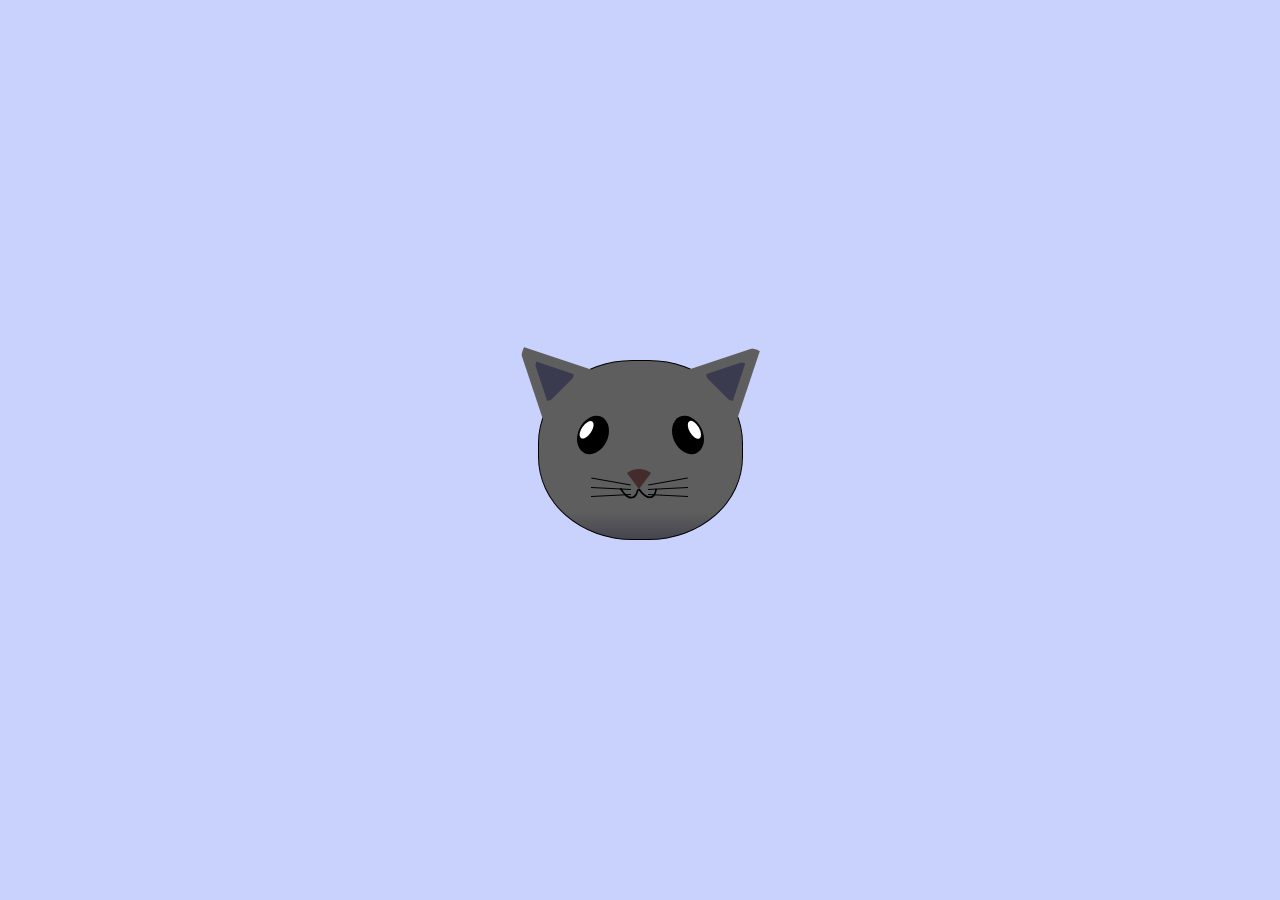
<file: Cat-painting/Index.html>
<!DOCTYPE html>
<html lang="en">
<head>
  <meta charset="UTF-8">
  <title>fCC Cat Painting</title>
  <link rel="stylesheet" href="./styles.css">
</head>
<body>
  <main>
    <div class="cat-head">
      <div class="cat-ears">
        <div class="cat-left-ear">
          <div class="cat-left-inner-ear"></div>
        </div>
        <div class="cat-right-ear">
          <div class="cat-right-inner-ear"></div>
        </div>
      </div>

      <div class="cat-eyes">
        <div class="cat-left-eye">
          <div class="cat-left-inner-eye"></div>
        </div>
        <div class="cat-right-eye">
          <div class="cat-right-inner-eye"></div>
        </div>
      </div>
      
      <div class="cat-nose"></div>

      <div class="cat-mouth">
        <div class="cat-mouth-line-left"></div>
        <div class="cat-mouth-line-right"></div>
      </div>

      <div class="cat-whiskers">
        <div class="cat-whiskers-left">
          <div class="cat-whisker-left-top"></div>
          <div class="cat-whisker-left-middle"></div>
          <div class="cat-whisker-left-bottom"></div>
        </div>
        <div class="cat-whiskers-right">
          <div class="cat-whisker-right-top"></div>
          <div class="cat-whisker-right-middle"></div>
          <div class="cat-whisker-right-bottom"></div>
        </div>
      </div>
    </div>
  </main>
</body>
</html>
</file>
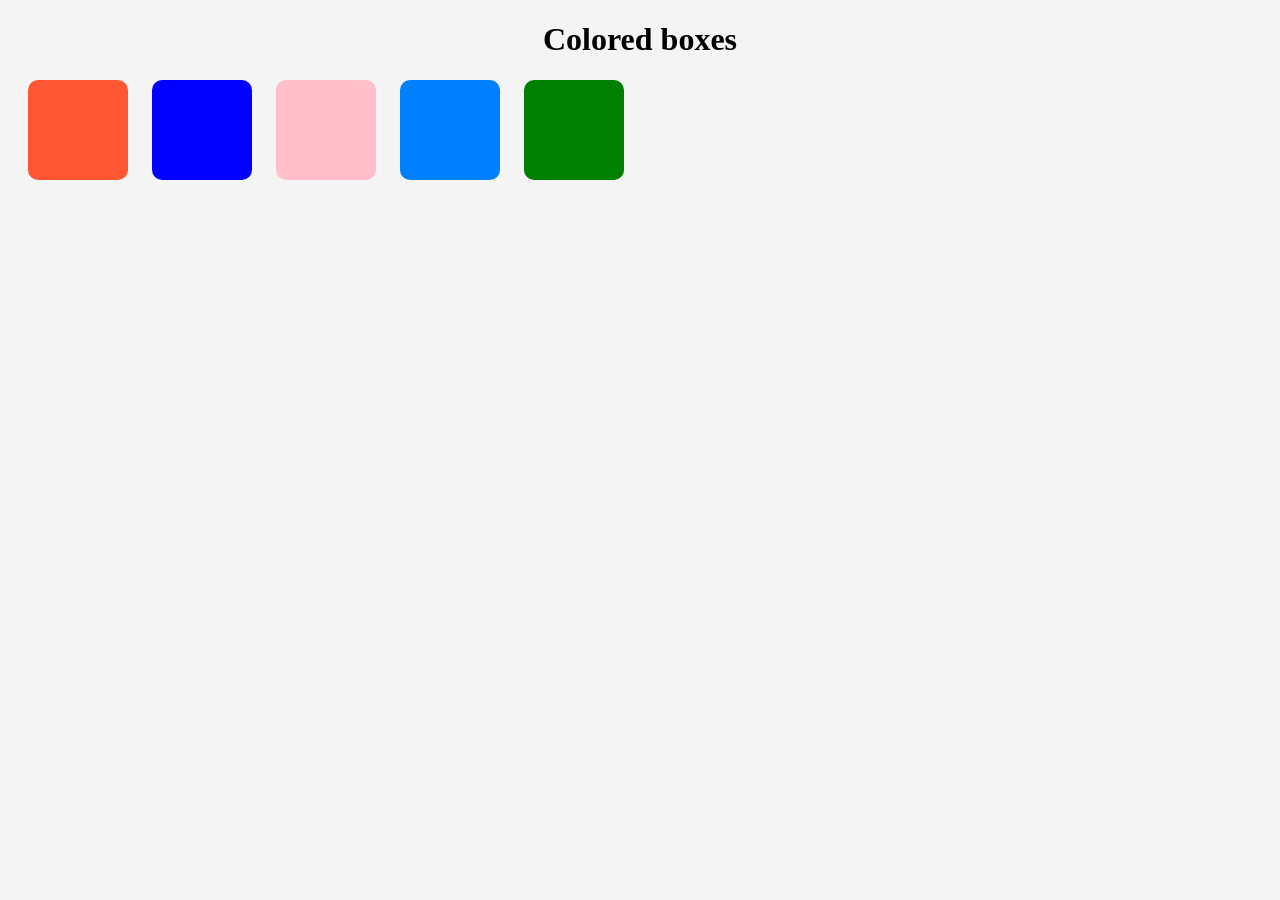
<file: Colored-boxes/index.html>
<!DOCTYPE html>
<html lang="en">
<head>
    <meta charset="utf-8">
    <meta name="viewport" content="width=device-width, initial-scale=1.0">
    <title>Colored Boxes</title>
    <link href="styles.css" rel="stylesheet"/>
</head>
<body>
    <h1>Colored boxes</h1>
<div class="color-grid">
 <div class="color-box color1">
 </div>
 <div class="color-box color2">
 </div>
 <div class="color-box color3">
 </div>
 <div class="color-box color4">
 </div>
 <div class="color-box color5">
 </div>
</div>
</body>
</html>
</file>
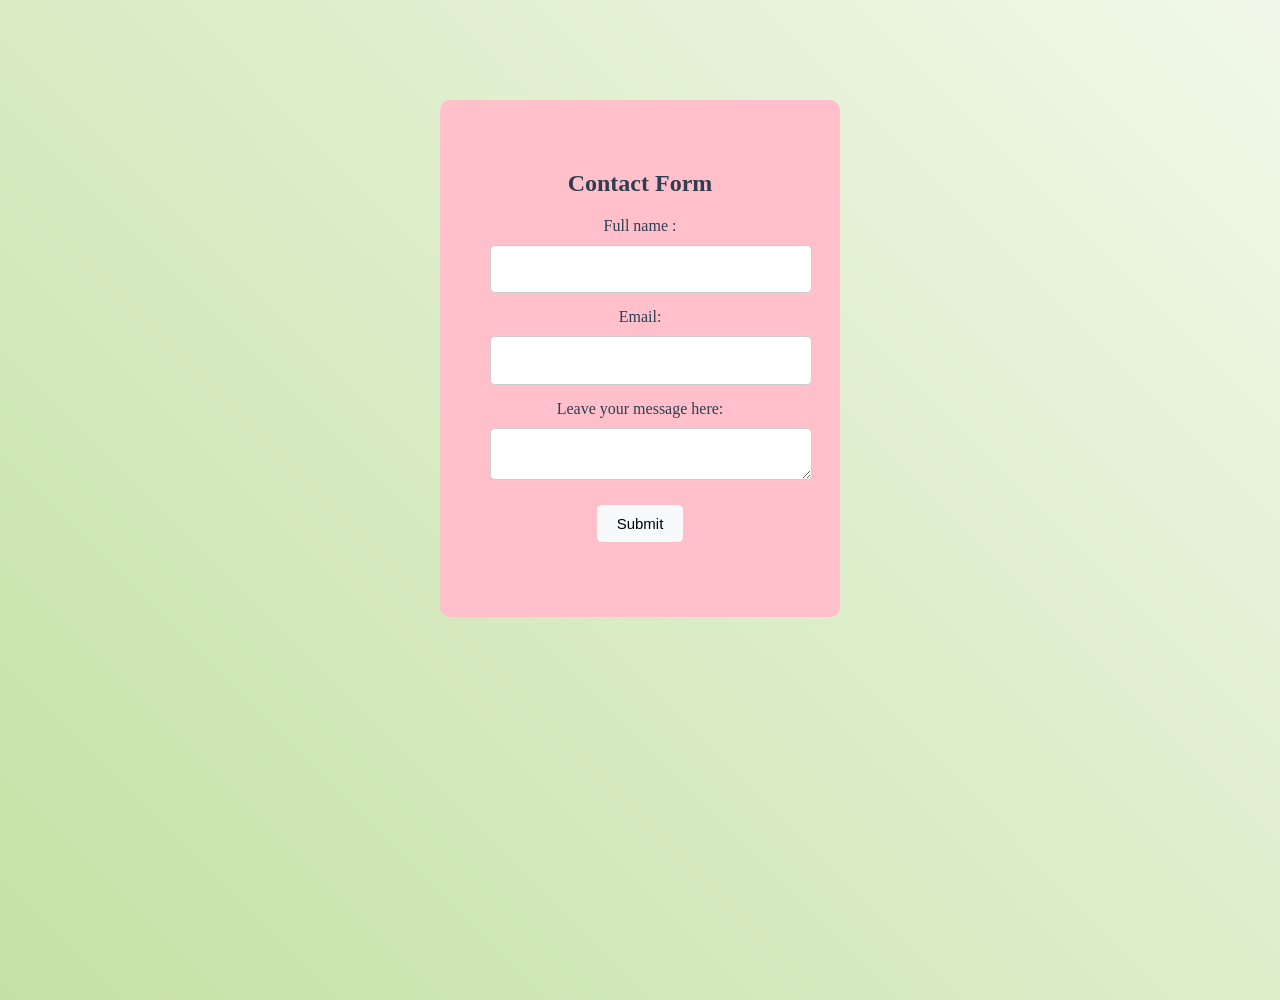
<file: Design-a-Contact-Form/index.html>
<!DOCTYPE html>
<html lang="en">

<head>
    <meta charset="utf-8">
    <title>Contact Form</title>
    <link href="styles.css" rel="stylesheet"/>
</head>
<body>
<div class="form-container">
    <form>
        <h2>Contact Form</h2>
        <label for="full-name">Full name : </label>
        <input id="full-name"
        type="text"
        name="full-name" required/>
        <label for="email">Email: </label>
        <input id="email"
        type="email"
        name="email"
        required/>
        <label for="message">Leave your message here: </label>
        <textarea id="message" 
        name="message"
        required></textarea>
        <button type="submit">Submit</button>

        </form>
        
    </div>
</body>

</html>
</file>
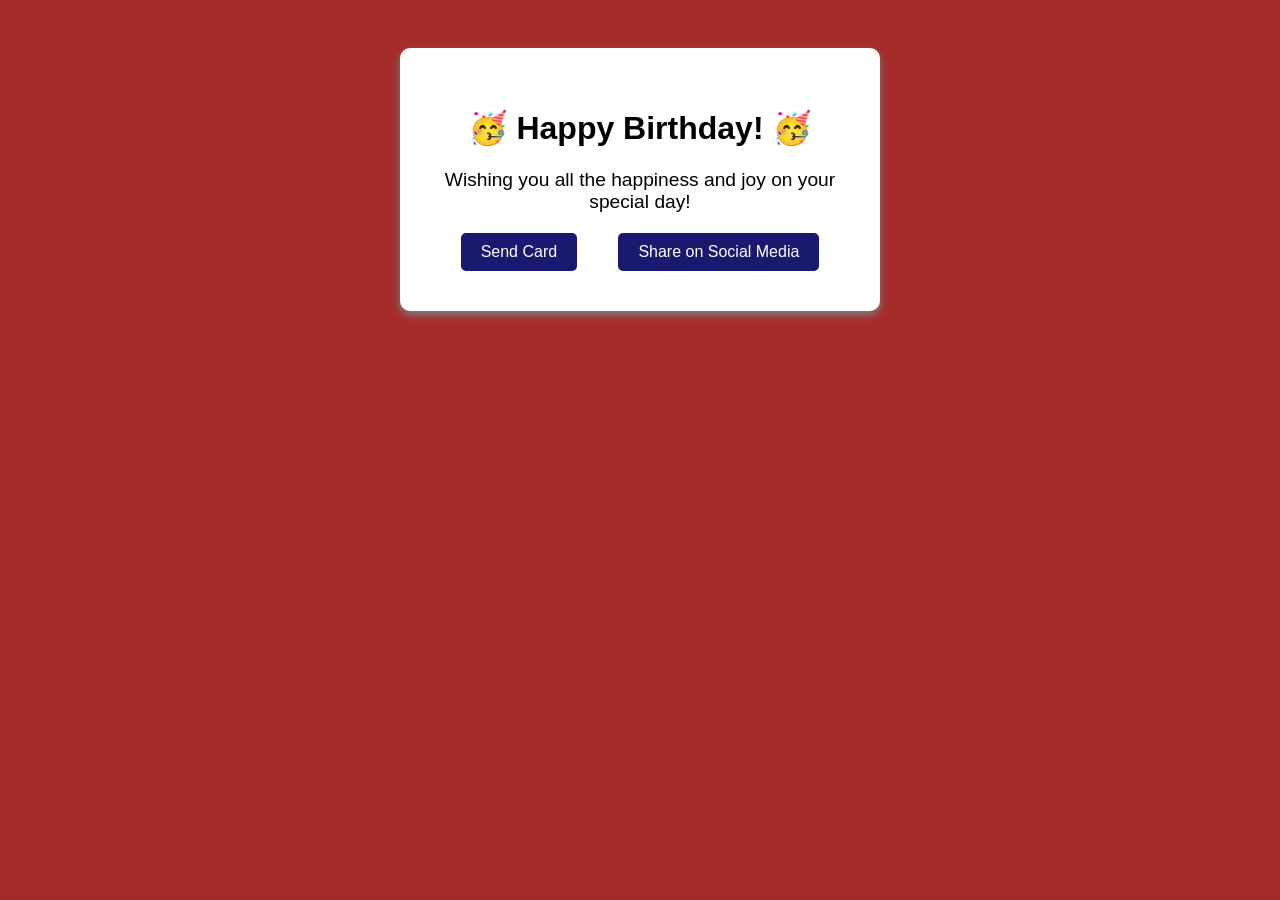
<file: Design-a-greeting-card/index.html>
<!DOCTYPE html>
<html lang="en">
  <head>
    <meta charset="utf-8">
    <meta name="viewport" content="width=device-width, initial-scale=1.0">
    <title>Greeting Card</title>
    <link href="styles.css" rel="stylesheet">
  </head>
  <body>
    <div class="card" id="greeting-card">
      <h1>Happy Birthday!</h1>
      <p class="message">
        Wishing you all the happiness and joy on your special day!
      </p>
      <div class="card-links">
        <a href="#send" class="send-link">Send Card</a>
        <a href="#share" class="share-link">Share on Social Media</a>
      </div>
    </div>
    <section id="send">
      <h2>Sending your card...</h2>
      <p>Card successfully sent to your recipient!</p>
    </section>
    <section id="share">
      <h2>Sharing your card...</h2>
      <p>Your card was shared on social media!</p>
    </section>
  </body>
</html>
</file>
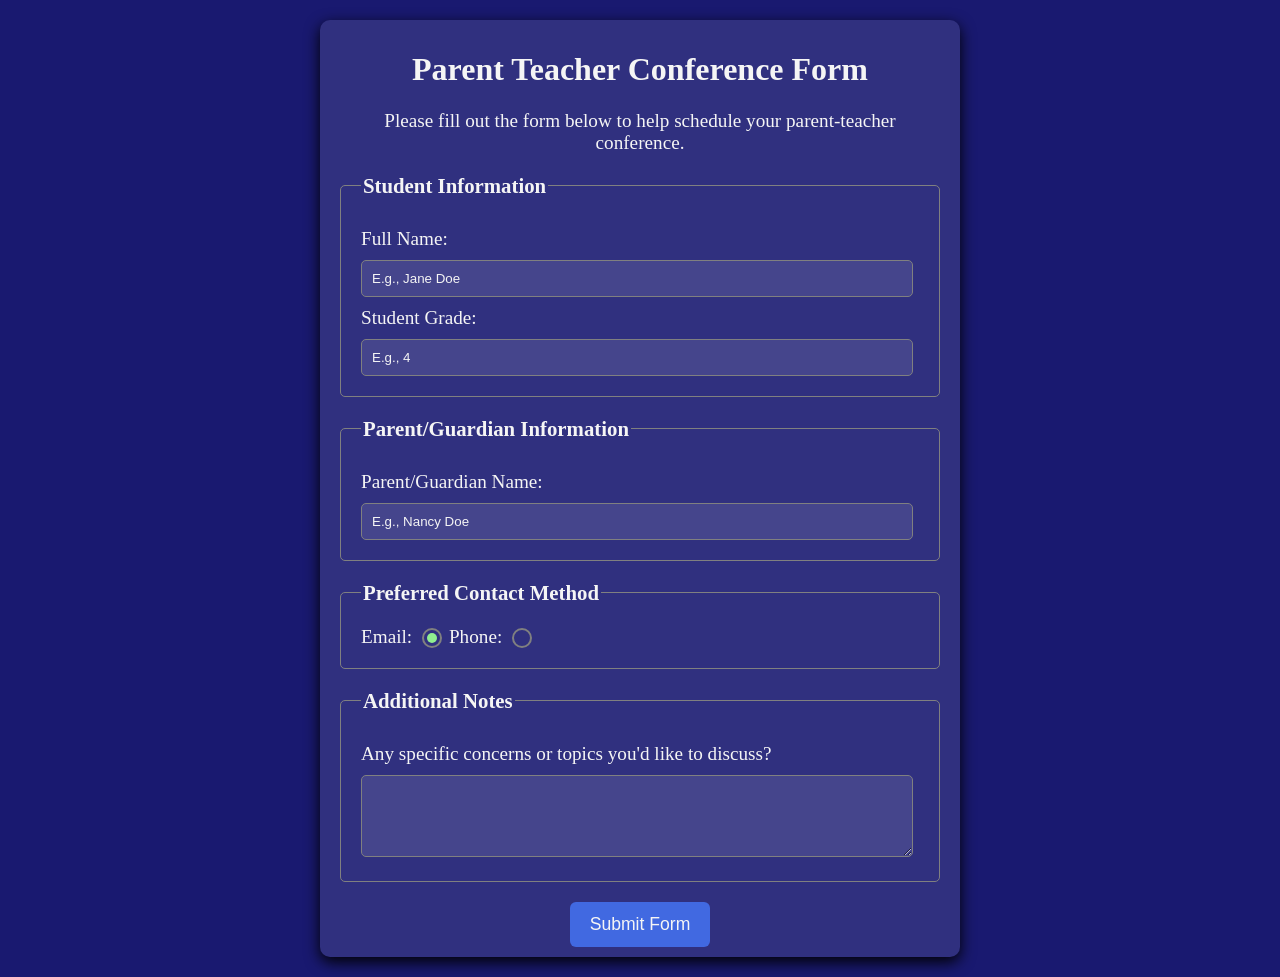
<file: Design-a-parent-teacher-conference-form/index.html>
<!DOCTYPE html>
<html lang="en">
  <head>
    <meta charset="utf-8">
    <meta name="viewport" content="width=device-width, initial-scale=1.0">
    <title>Parent Teacher Conference Form</title>
    <link rel="stylesheet" href="./styles.css" />
  </head>
  <body>
  <main class="container">
    <h1 class="title center">Parent Teacher Conference Form</h1>
    <p class="description center">Please fill out the form below to help schedule your parent-teacher conference.</p>

     <form>
        <fieldset>
          <legend>Student Information</legend>
          <label for="student-name">Full Name: </label>
          <input
            type="text"
            name="student-name"
            id="student-name"
            required
            placeholder="E.g., Jane Doe"
          />

          <label for="grade">Student Grade: </label>
          <input
            type="number"
            name="grade"
            id="grade"
            required
            placeholder="E.g., 4"
          />
        </fieldset>
        
        <fieldset>
          <legend>Parent/Guardian Information</legend>
          <label for="parent-name">Parent/Guardian Name: </label>
          <input
            type="text"
            name="parent-name"
            id="parent-name"
            required
            placeholder="E.g., Nancy Doe"
          />
        </fieldset>

        <fieldset>
          <legend>Preferred Contact Method</legend>
          <label class="contact-method" for="email">Email: </label>
          <input
            id="email"
            class="contact-method-radio-btn"
            type="radio"
            name="contact-method"
            value="email"
            checked
          />

          <label class="contact-method" for="phone">Phone: </label>
          <input
            id="phone"
            class="contact-method-radio-btn"
            type="radio"
            name="contact-method"
            value="phone"
          />
        </fieldset>

        <fieldset>
          <legend>Additional Notes</legend>
          <label for="notes"
            >Any specific concerns or topics you'd like to discuss?</label
          >
          <textarea id="notes" name="notes" rows="4" cols="50"></textarea>
        </fieldset>

        <button class="submit-btn" type="submit">Submit Form</button>
      </form>
  </main>
  </body>
</html>
</file>
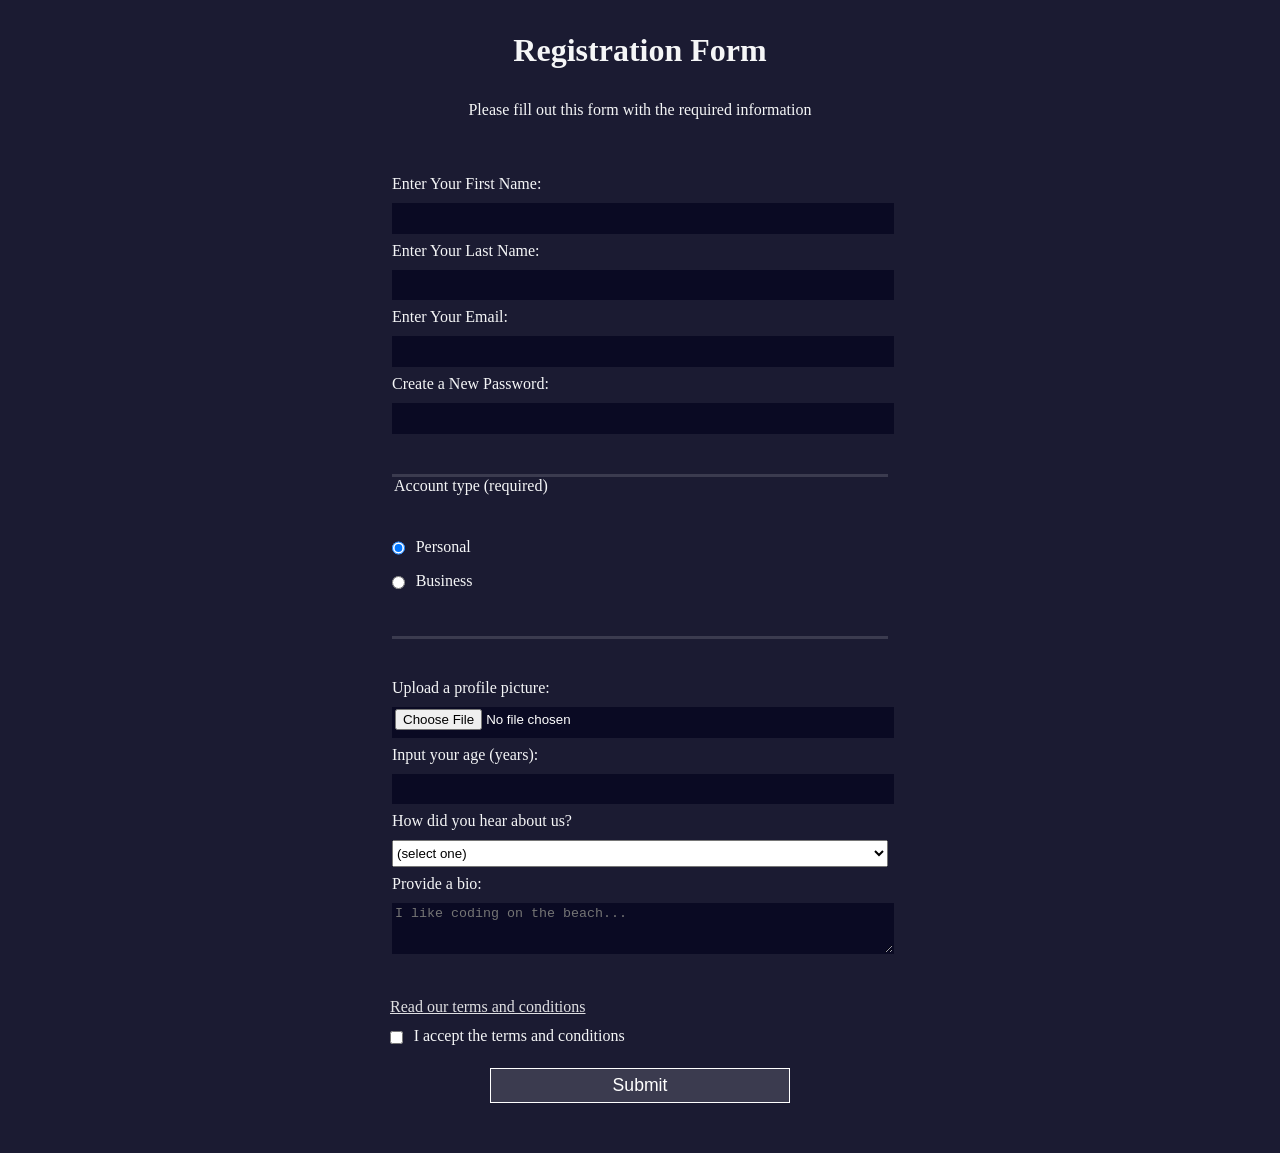
<file: Design-a-Registration-Form/index.html>
<!DOCTYPE html>
<html lang="en">
<head>
  <meta charset="UTF-8">
  <title>Registration Form</title>
  <link rel="stylesheet" href="styles.css" />
</head>
<body>
  <h1>Registration Form</h1>
  <p>Please fill out this form with the required information</p>
  <form method="post" action='https://register-demo.freecodecamp.org'>
    <fieldset>
      <label for="first-name">Enter Your First Name: <input id="first-name" name="first-name" type="text" required /></label>
      <label for="last-name">Enter Your Last Name: <input id="last-name" name="last-name" type="text" required /></label>
      <label for="email">Enter Your Email: <input id="email" name="email" type="email" required /></label>
      <label for="new-password">Create a New Password: <input id="new-password" name="new-password" type="password" pattern="[a-z0-5]{8,}" required /></label>
    </fieldset>
    <fieldset>
      <legend>Account type (required)</legend>
      <label for="personal-account"><input id="personal-account" type="radio" name="account-type" value="personal" class="inline" checked /> Personal</label>
      <label for="business-account"><input id="business-account" type="radio" name="account-type" value="business" class="inline" /> Business</label>
    </fieldset>
    <fieldset>
      <label for="profile-picture">Upload a profile picture: <input id="profile-picture" type="file" name="file" /></label>
      <label for="age">Input your age (years): <input id="age" type="number" name="age" min="13" max="120" /></label>
      <label for="referrer">How did you hear about us?
        <select id="referrer" name="referrer">
          <option value="">(select one)</option>
          <option value="1">freeCodeCamp News</option>
          <option value="2">freeCodeCamp YouTube Channel</option>
          <option value="3">freeCodeCamp Forum</option>
          <option value="4">Other</option>
        </select>
      </label>
      <label for="bio">Provide a bio:
        <textarea id="bio" name="bio" rows="3" cols="30" placeholder="I like coding on the beach..."></textarea>
      </label>
    </fieldset>
    <a href="https://www.freecodecamp.org/news/terms-of-service">Read our terms and conditions</a>
    <label for="terms-and-conditions">
      <input class="inline" name="terms" id="terms-and-conditions" type="checkbox" required />
      I accept the terms and conditions
    </label>
    <input type="submit" value="Submit" />
  </form>
</body>
</html>
</file>
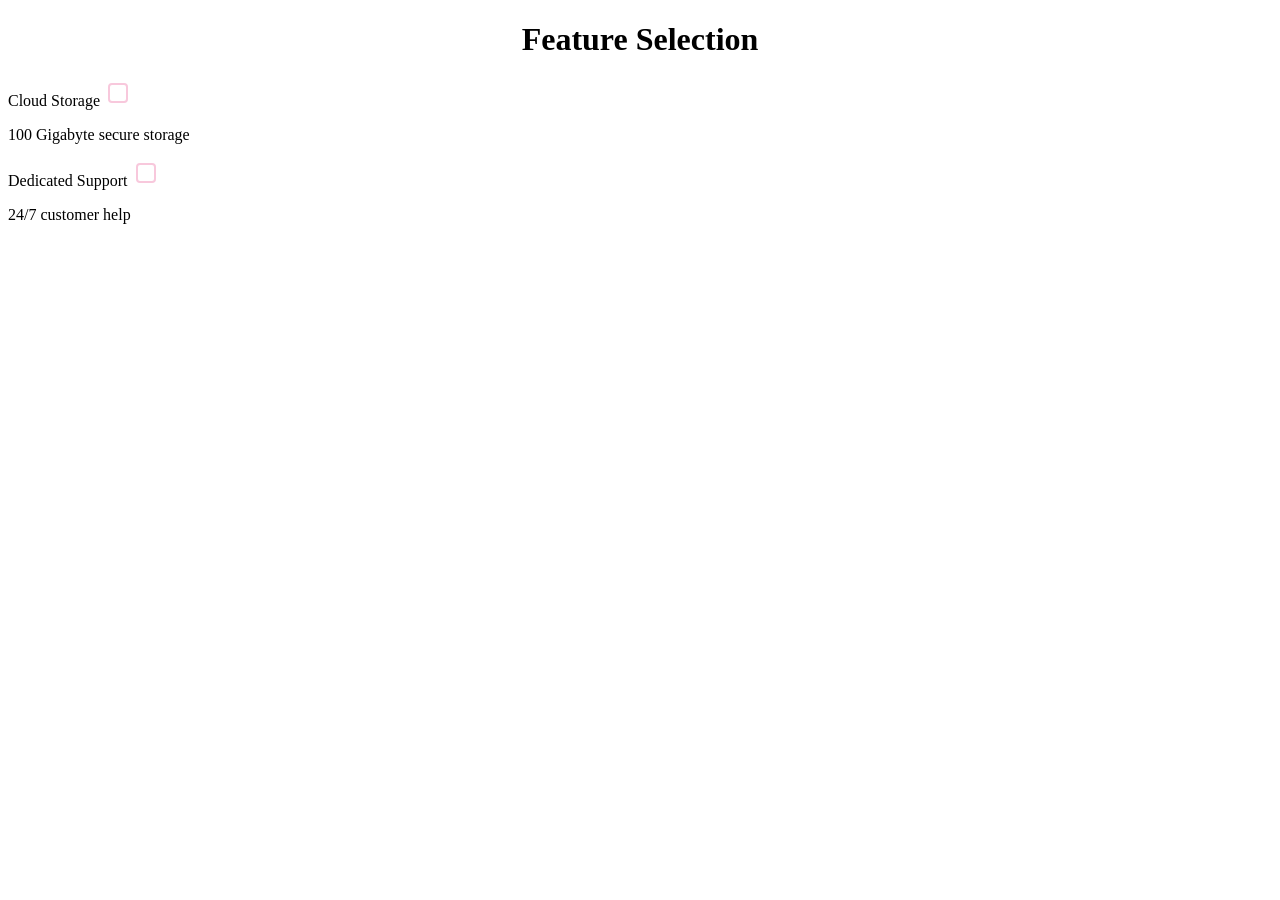
<file: Feature-selection/index.html>
<!DOCTYPE html>
<html lang="en">

<head>
    <meta charset="utf-8">
    <title>Selection Feature Page</title>
    <link href="styles.css" rel="stylesheet"/>
</head>

<body>
<h1>Feature Selection</h1>
<div class="feature-card-container">
    <label for="storage" class="feature-card">Cloud Storage
        <input id="storage" type="checkbox"/>
        </label>
    <p>100 Gigabyte secure storage</p>
    <label for="support" class="feature-card">Dedicated Support
        <input id="support" type="checkbox"/>
        </label>
        <p>24/7 customer help</p>
    </div>
</body>

</html>
</file>
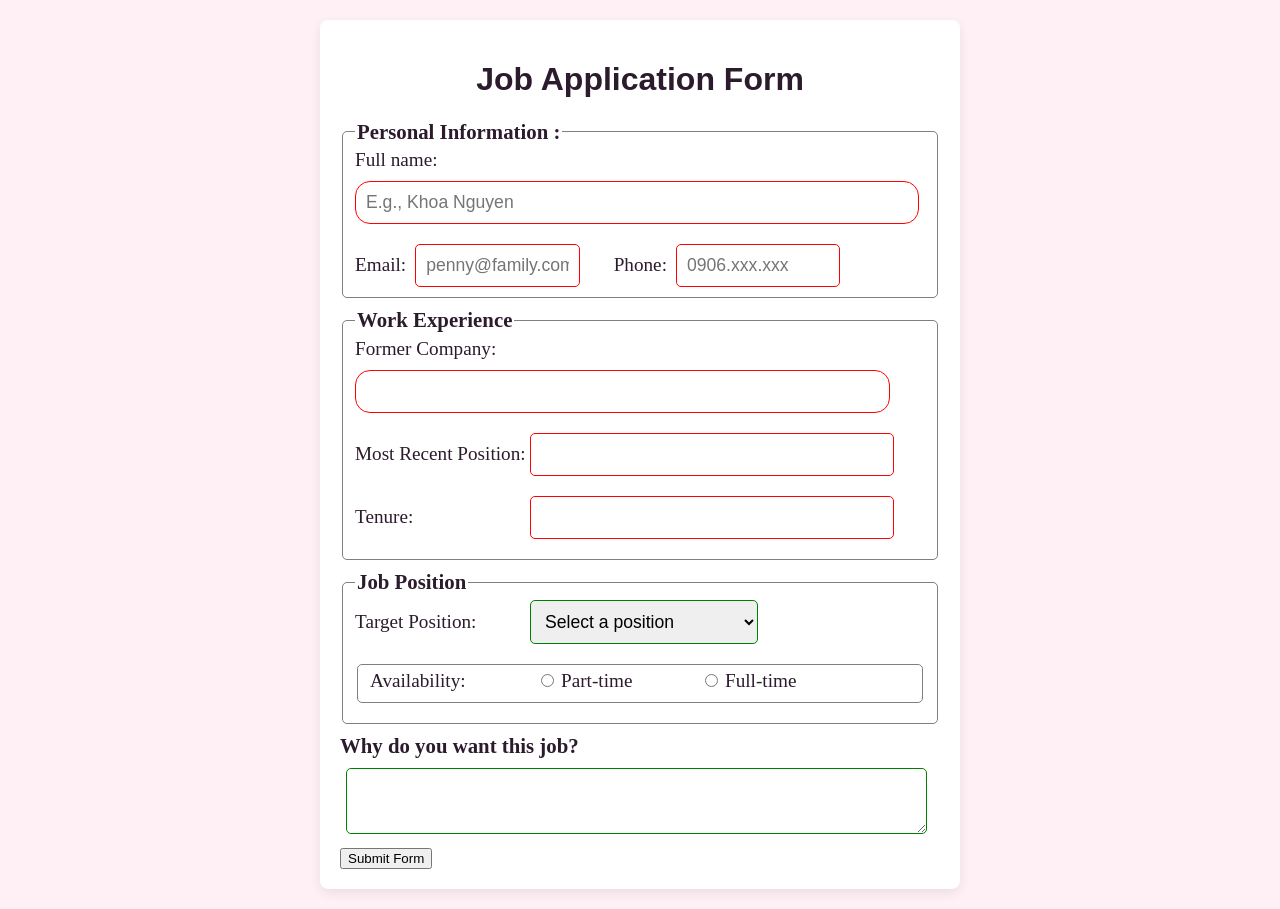
<file: Job-application-form/index.html>
<!DOCTYPE html>
<html lang="en">
<head>
    <meta charset="utf-8">
    <meta name="viewport" content="width=device-width, initial-scale=1.0">
    <title>Job Application Form</title>
    <link rel="stylesheet" href="styles.css">
</head>
<body>
<div class="container">
  <h1 class="title">Job Application Form</h1>
  <form>
    <fieldset>
      <legend>Personal Information :</legend>
      <label class="name-label" for="name">Full name:</label>
      <input 
      class="name-box" 
      id="name" 
      type="text" 
      name="name" 
      placeholder="E.g., Khoa Nguyen" 
      required />
      <label class="contact" for="email">Email:</label>
      <input 
      class="email-box" 
      id="email" 
      type="email" 
      name="email" 
      placeholder="penny@family.com" 
      required />
      <label class="contact" for="phone">Phone:</label>
      <input 
      class="phone-box" 
      id="phone" 
      type="number" 
      name="text" 
      placeholder="0906.xxx.xxx" 
      required />
    </fieldset>
    <fieldset>
        <legend>Work Experience</legend>
        <label class="former-company" for="former-company">Former Company: </label>
        <input
        class="former-company-box"
        id="former-company" 
        name="former-company"
        type="text"
        required/>
        <label class="most-recent-position" for="most-recent-position">Most Recent Position: </label>
        <input 
        class="most-recent-position-box"
        id="most-recent-position"
        name="most-recent-position"
        type="text"
        required/>
        <br>
        <label class="tenure" for="tenure">Tenure: </label>
        <input 
        class="tenure-box"
        id="tenure"
        name="tenure"
        type="text"
        required/>
        </fieldset>
        <fieldset>
        <legend>Job Position</legend>
        <label class="position" for="position">Target Position: </label>
        <select 
        class="position-box"
        id="position"
        name="position"
        required>
        <option 
        
        value="select-position">Select a position</option>
        <option
        
        value="Sales-executive">Sale Executive</option>
        <option value="Marketing">Marketing</option>
        <option 
        
        value="IT">IT</option>
        </select>
        <br>
        <fieldset class="radio-group">
        <label class="availability-label">Availability:</label>
        <input
        class="part-time-radio"
        id="part-time"
        name="availability"
        type="radio"
        required/>
        <label 
        class="part-time" for="part-time">Part-time</label>
        <input
        class="full-time-radio"
        id="full-time"
        name="availability"
        type="radio"
        required/>
        <label 
        class="full-time" for="full-time">Full-time</label>

       
        </fieldset>
        </fieldset>
        <label class="message" for="message">Why do you want this job?</label>
        <textarea
        class="opinion-box"
        id="message"
        name="message"
        required
        placeholder="your opinion"
        rows="4"
        cols="70">
        </textarea>
        <button 
        class="submit-btn"
        type="submit">
        Submit Form
        </button>

  </form>
</div>
</body>
</html>
</file>
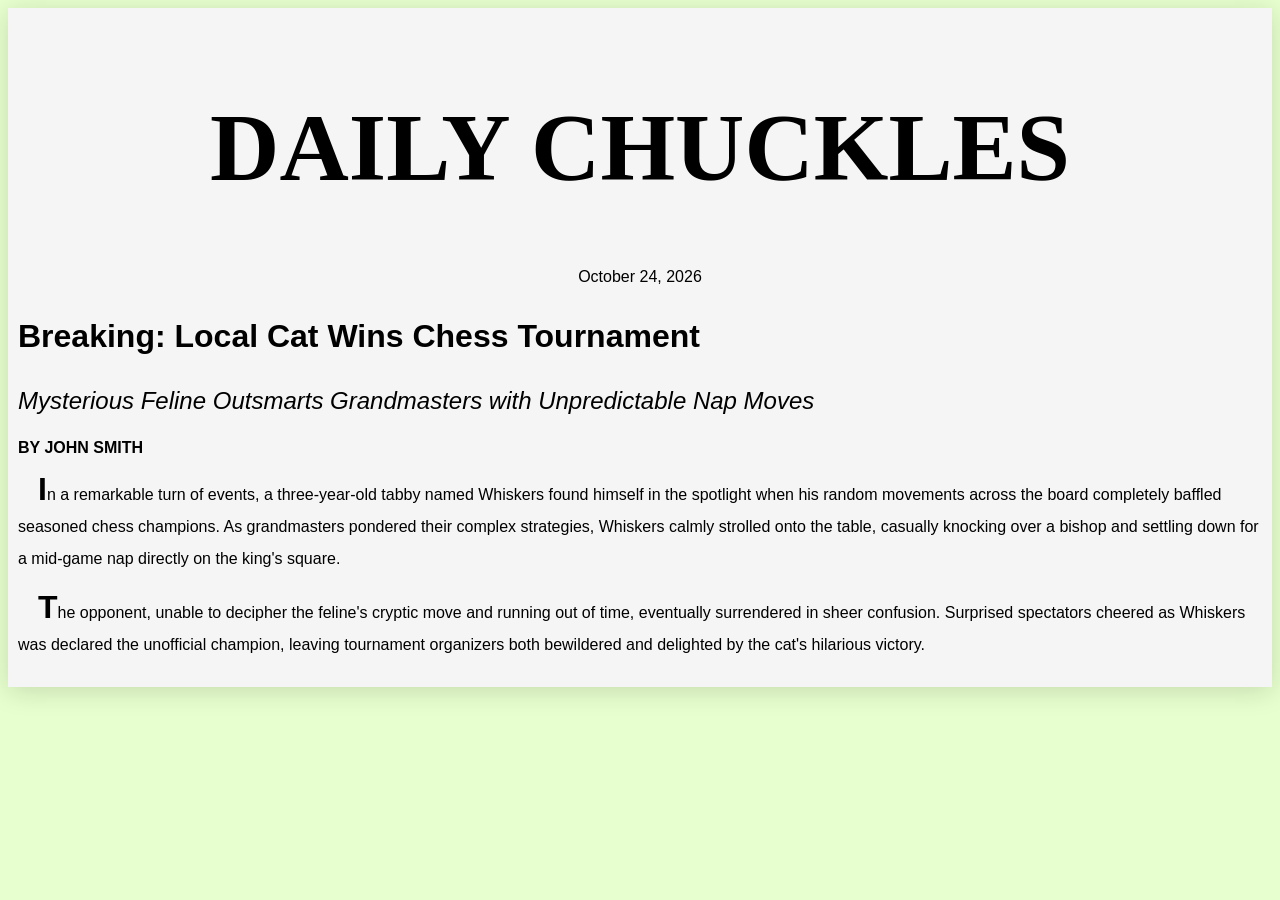
<file: Newspaper-article/index.html>
<!DOCTYPE html>
<html lang="en">
  <head>
    <meta charset="utf-8">
    <meta name="viewport" content="width=device-width, initial-scale=1.0">
    <title>Newspaper Article</title>
    <link href="styles.css" rel="stylesheet"/>
  </head>
  <body>
  <div class="newspaper">
    <div class="name">
      <h1>DAILY CHUCKLES</h1>
    </div>
    <div class="date">
      <p>October 24, 2026</p>
    </div>
    <div class="headline">
      <p>Breaking: Local Cat Wins Chess Tournament</p>
    </div>
    <div class="sub-headline">
      <p>Mysterious Feline Outsmarts Grandmasters with Unpredictable Nap Moves</p>
    </div>
    <div class="author">
      <p>BY JOHN SMITH</p>
    </div>
      <p class="text">In a remarkable turn of events, a three-year-old tabby named Whiskers found himself in the spotlight when his random movements across the board completely baffled seasoned chess champions. As grandmasters pondered their complex strategies, Whiskers calmly strolled onto the table, casually knocking over a bishop and settling down for a mid-game nap directly on the king's square.</p>
      <p class="text">The opponent, unable to decipher the feline's cryptic move and running out of time, eventually surrendered in sheer confusion. Surprised spectators cheered as Whiskers was declared the unofficial champion, leaving tournament organizers both bewildered and delighted by the cat's hilarious victory.</p>
    </div>
  </body>
</html>
</file>
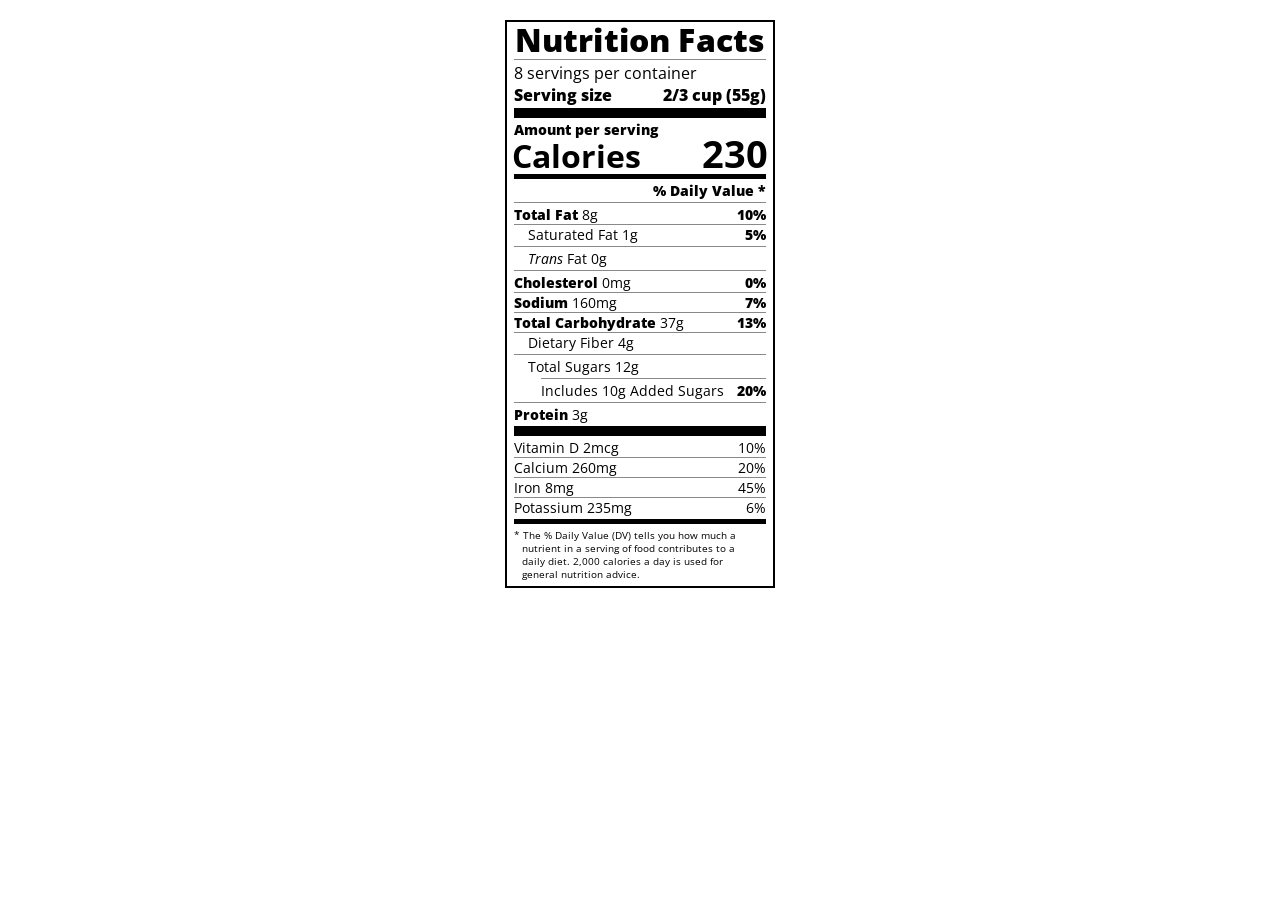
<file: Nutritional-label/index.html>
<!DOCTYPE html>
<html lang="en">

<head>
  <meta charset="UTF-8">
  <title>Nutrition Label</title>
  <link href="https://fonts.googleapis.com/css?family=Open+Sans:400,700,800" rel="stylesheet">
  <link href="./styles.css" rel="stylesheet">
</head>

<body>
  <div class="label">
    <header>
      <h1 class="bold">Nutrition Facts</h1>
      <div class="divider"></div>
      <p>8 servings per container</p>
      <p class="bold">Serving size <span>2/3 cup (55g)</span></p>
    </header>
    <div class="divider large"></div>
    <div class="calories-info">
      <div class="left-container">
        <h2 class="bold small-text">Amount per serving</h2>
        <p>Calories</p>
      </div>
      <span>230</span>
    </div>
    <div class="divider medium"></div>
    <div class="daily-value small-text">
      <p class="bold right no-divider">% Daily Value *</p>
      <div class="divider"></div>
      <p><span><span class="bold">Total Fat</span> 8g</span> <span class="bold">10%</span></p>
      <p class="indent no-divider">Saturated Fat 1g <span class="bold">5%</span></p>
      <div class="divider"></div>
      <p class="indent no-divider"><span><i>Trans</i> Fat 0g</span></p>
      <div class="divider"></div>
      <p><span><span class="bold">Cholesterol</span> 0mg</span> <span class="bold">0%</span></p>
      <p><span><span class="bold">Sodium</span> 160mg</span> <span class="bold">7%</span></p>
      <p><span><span class="bold">Total Carbohydrate</span> 37g</span> <span class="bold">13%</span></p>
      <p class="indent no-divider">Dietary Fiber 4g</p>
      <div class="divider"></div>
      <p class="indent no-divider">Total Sugars 12g</p>
      <div class="divider double-indent"></div>
      <p class="double-indent no-divider">Includes 10g Added Sugars <span class="bold">20%</span></p>
      <div class="divider"></div>
      <p class="no-divider"><span><span class="bold">Protein</span> 3g</span></p>
      <div class="divider large"></div>
      <p>Vitamin D 2mcg <span>10%</span></p>
      <p>Calcium 260mg <span>20%</span></p>
      <p>Iron 8mg <span>45%</span></p>
      <p class="no-divider">Potassium 235mg <span>6%</span></p>
    </div>
    <div class="divider medium"></div>
    <p class="note">* The % Daily Value (DV) tells you how much a nutrient in a serving of food contributes to a daily
      diet. 2,000 calories a day is used for general nutrition advice.</p>
  </div>
</body>
</html>
</file>
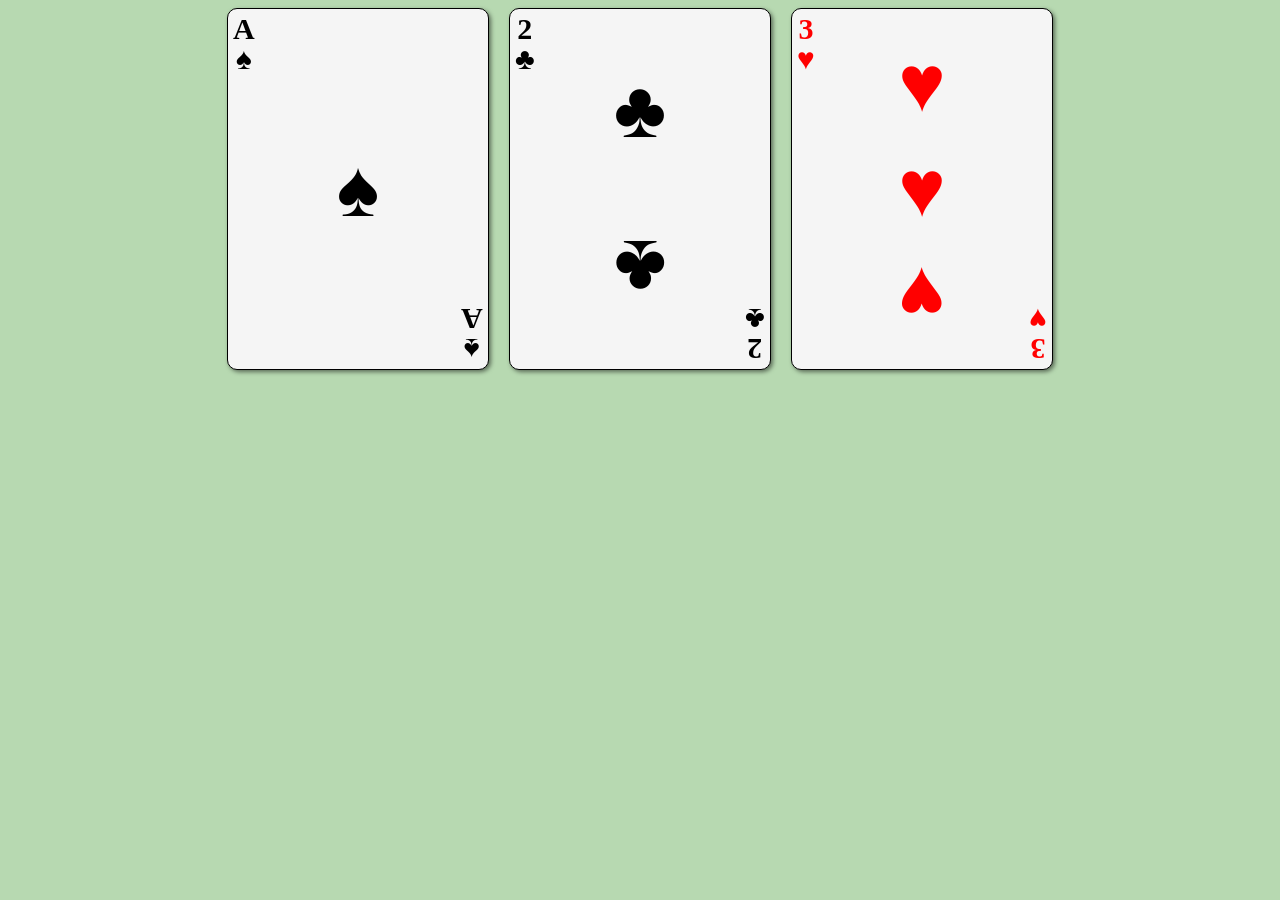
<file: Page-of-playing-cards/index.html>
<!DOCTYPE html>
<html lang="en">

<head>
  <meta charset="UTF-8">
  <meta name="viewport" content="width=device-width, initial-scale=1.0">
  <title>Playing Cards</title>
  <link href="styles.css" rel="stylesheet"/>
</head>
<body>
<main id="playing-cards">
  <div class="card">
    <div class="left">
      <p>A</p>
      <p>♠</p>
    </div>
    <div class="middle">
      <p class="mid">♠</p>
      </div>
      <div class="right">
        <p>♠</p>
        <p>A</p>
      </div>
    </div>

    <div class="card">
      <div class="left">
      <p>2</p>
      <p>♣</p>
      </div>
      <div class="middle">
      <p class="mid">♣</p>
      <div class="mid-180">
      <p class="mid">♣</p>
      </div>
      </div>
      <div class="right">
        <p>2</p>
        <p>♣</p>
      </div>
    </div>

    <div class="card red">
      <div class="left">
      <p>3</p>
      <p>♥</p>
    </div>
      <div class="middle">
        <p class="mid">♥</p>
        <p class="mid">♥</p>
        <div class="mid-180">
        <p class="mid">♥</p>
        </div>
      </div>
      <div class="right">
      <p>3</p>
      <p>♥</p>
      </div>
      </div>
    
  </main>
</body>

</html>
</file>
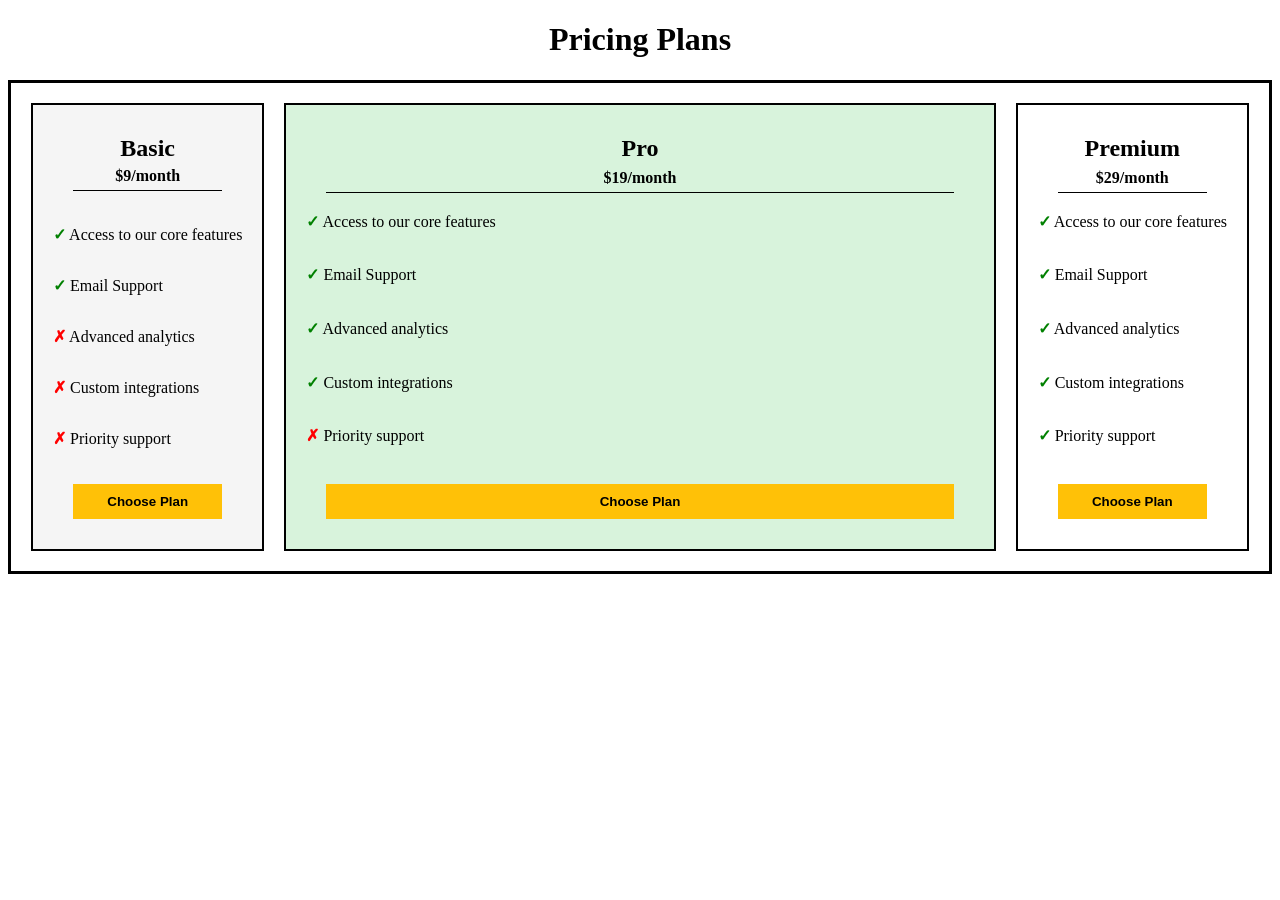
<file: Pricings-plans-layout-page/index.html>
<!DOCTYPE html>
<html lang="en">
  <head>
    <meta charset="UTF-8" />
    <title>Pricing Plans Layout Page</title>
    <link href="styles.css" rel="stylesheet"/>
  </head>
  <body>
    <h1>Pricing Plans</h1>
    <div class="pricing-container">
      <div class="pricing-card basic-plan">
      <h2>Basic</h2>
      <p class="price">$9/month</p>
      <br>
      <p><span class="check">✓</span> Access to our core features</p>
      <p><span class="check">✓</span> Email Support</p>
      <p><span class="x">✗</span> Advanced analytics</p>
      <p><span class="x">✗</span> Custom integrations</p>
      <p><span class="x">✗</span> Priority support</p>
      <button class="button">Choose Plan</button>
      </div>
      <div class="pricing-card pro-plan">
      <h2>Pro</h2>
      <p class="price">$19/month</p>
      <p><span class="check">✓</span> Access to our core features</p>
      <p><span class="check">✓</span> Email Support</p>
      <p><span class="check">✓</span> Advanced analytics</p>
      <p><span class="check">✓</span> Custom integrations</p>
      <p><span class="x">✗</span> Priority support</p>
      <button class="button">Choose Plan</button>
      </div>
      <div class="pricing-card premium-plan">
      <h2>Premium</h2>
      <p class="price">$29/month</p>
      <p><span class="check">✓</span> Access to our core features</p>
      <p><span class="check">✓</span> Email Support</p>
      <p><span class="check">✓</span> Advanced analytics</p>
      <p><span class="check">✓</span> Custom integrations</p>
      <p><span class="check">✓</span> Priority support</p>
      <button class="button">Choose Plan</button>
      </div>
      </div>
  </body>
</html>
</file>
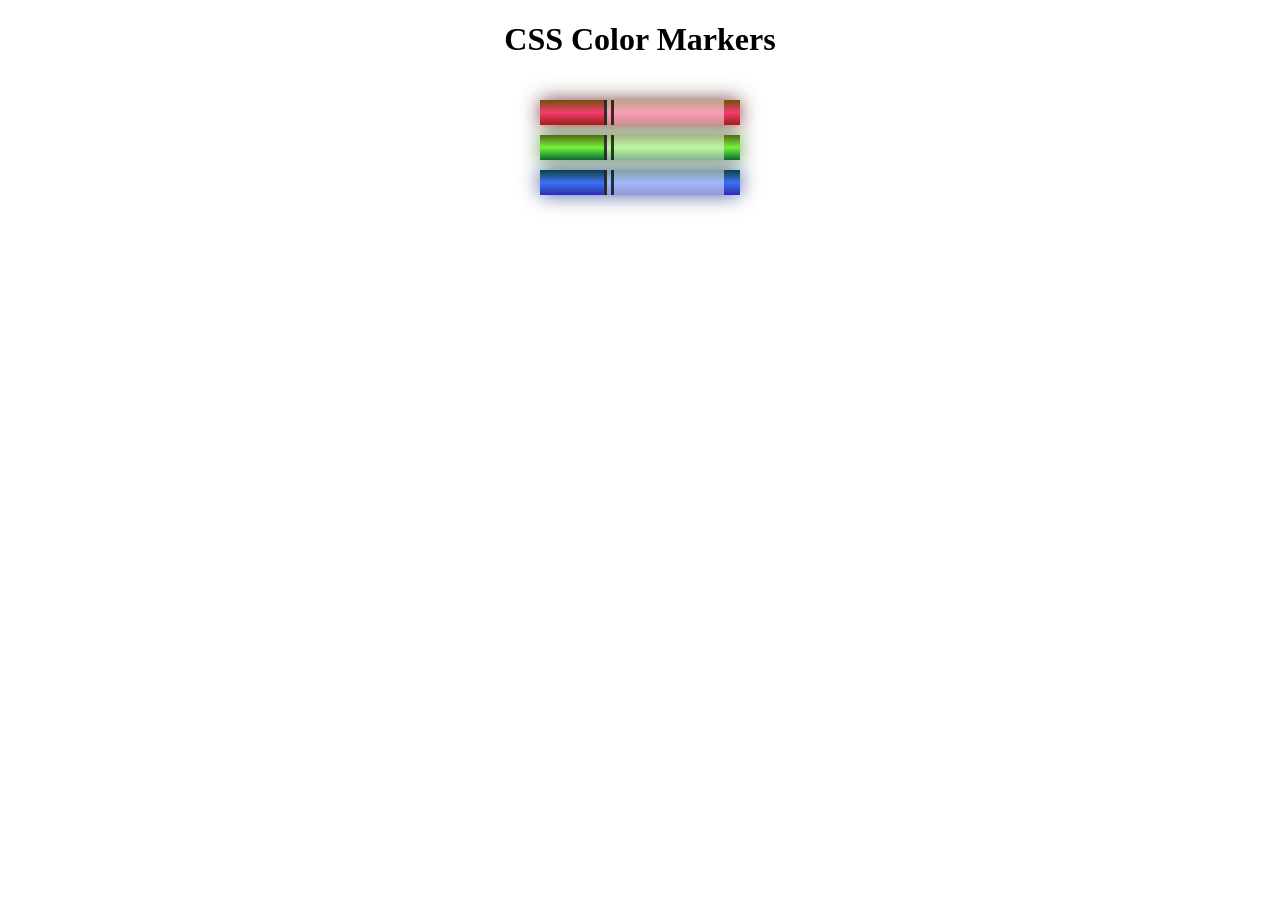
<file: Set-of-colored-markers/index.html>
<!DOCTYPE html>
<html lang="en">
  <head>
    <meta charset="utf-8">
    <meta name="viewport" content="width=device-width, initial-scale=1.0">
    <title>Colored Markers</title>
    <link rel="stylesheet" href="styles.css">
  </head>
  <body>
    <h1>CSS Color Markers</h1>
    <div class="container">
      <div class="marker red">
        <div class="cap"></div>
        <div class="sleeve"></div>
      </div>
      <div class="marker green">
        <div class="cap"></div>
        <div class="sleeve"></div>
      </div>
      <div class="marker blue">
        <div class="cap"></div>
        <div class="sleeve"></div>
      </div>
    </div>
  </body>
</html>
</file>
<file: Cat-painting/styles.css>
* {
  box-sizing: border-box;
}

body {
  background-color: #c9d2fc;
}

.cat-head {
  position: absolute;
  right: 0;
  left: 0;
  top: 0;
  bottom: 0;
  margin: auto;
  background: linear-gradient(#5e5e5e 85%, #45454f 100%);
  width: 205px;
  height: 180px;
  border: 1px solid #000;
  border-radius: 46%;
}

.cat-left-ear {
  position: absolute;
  top: -26px;
  left: -31px;
  z-index: 1;
  border-top-left-radius: 90px;
  border-top-right-radius: 10px;
  transform: rotate(-45deg);
  border-left: 35px solid transparent;
  border-right: 35px solid transparent;
  border-bottom: 70px solid #5e5e5e;
}

.cat-right-ear {
  position: absolute;
  top: -26px;
  left: 163px;
  z-index: 1;
  transform: rotate(45deg);
  border-top-left-radius: 90px;
  border-top-right-radius: 10px;
  border-left: 35px solid transparent;
  border-right: 35px solid transparent;
  border-bottom: 70px solid #5e5e5e;
}

.cat-left-inner-ear {
  position: absolute;
  top: 22px;
  left: -20px;
  border-top-left-radius: 90px;
  border-top-right-radius: 10px;
  border-bottom-right-radius: 40%;
  border-bottom-left-radius: 40%;
  border-left: 20px solid transparent;
  border-right: 20px solid transparent;
  border-bottom: 40px solid #3b3b4f;
}

.cat-right-inner-ear {
  position: absolute;
  top: 22px;
  left: -20px;
  border-top-left-radius: 90px;
  border-top-right-radius: 10px;
  border-bottom-right-radius: 40%;
  border-bottom-left-radius: 40%;
  border-left: 20px solid transparent;
  border-right: 20px solid transparent;
  border-bottom: 40px solid #3b3b4f;
}

.cat-left-eye {
  position: absolute;
  top: 54px;
  left: 39px;
  border-radius: 60%;
  transform: rotate(25deg);
  width: 30px;
  height: 40px;
  background-color: #000;
}

.cat-right-eye {
  position: absolute;
  top: 54px;
  left: 134px;
  border-radius: 60%;
  transform: rotate(-25deg);
  width: 30px;
  height: 40px;
  background-color: #000;
}

.cat-left-inner-eye {
  position: absolute;
  top: 8px;
  left: 2px;
  width: 10px;
  height: 20px;
  transform: rotate(10deg);
  background-color: #fff;
  border-radius: 60%;
}

.cat-right-inner-eye {
  position: absolute;
  top: 8px;
  left: 18px;
  transform: rotate(-5deg);
  width: 10px;
  height: 20px;
  background-color: #fff;
  border-radius: 60%;
}

.cat-nose {
  position: absolute;
  top: 108px;
  left: 85px;
  border-top-left-radius: 50%;
  border-bottom-right-radius: 50%;
  border-bottom-left-radius: 50%;
  transform: rotate(180deg);
  border-left: 15px solid transparent;
  border-right: 15px solid transparent;
  border-bottom: 20px solid #442c2c;
}

.cat-mouth div {
  width: 30px;
  height: 50px;
  border: 2px solid #000;
  border-radius: 190%/190px 150px 0 0;
  border-color: black transparent transparent transparent;
}

.cat-mouth-line-left {
  position: absolute;
  top: 88px;
  left: 74px;
  transform: rotate(170deg);
}

.cat-mouth-line-right {
  position: absolute;
  top: 88px;
  left: 91px;
  transform: rotate(165deg);
}

.cat-whiskers-left div {
  width: 40px;
  height: 1px;
  background-color: #000;
}

.cat-whiskers-right div {
  width: 40px;
  height: 1px;
  background-color: #000;
}

.cat-whisker-left-top {
  position: absolute;
  top: 120px;
  left: 52px;
  transform: rotate(10deg);
}

.cat-whisker-left-middle {
  position: absolute;
  top: 127px;
  left: 52px;
  transform: rotate(3deg);
}

.cat-whisker-left-bottom {
  position: absolute;
  top: 134px;
  left: 52px;
  transform: rotate(-3deg);
}

.cat-whisker-right-top {
  position: absolute;
  top: 120px;
  left: 109px;
  transform: rotate(-10deg);
}

.cat-whisker-right-middle {
  position: absolute;
  top: 127px;
  left: 109px;
  transform: rotate(-3deg);
}

.cat-whisker-right-bottom {
  position: absolute;
  top: 134px;
  left: 109px;
  transform: rotate(3deg);
}
</file>
<file: Colored-boxes/styles.css>
body {
  background-color: #f4f4f4
}
h1 {
  text-align: center;
}
.color-box {
  width: 100px;
  height: 100px;
}
.color1 {
  background-color: #ff5733;
}
.color2 {
  background-color: rgb(0, 0, 255);
}
.color3 {
  background-color: pink;
}
.color4 {
  background-color: hsl(210, 100%, 50%);
}
.color5 {
  background-color: green;
}
div {
  display: inline-block;
}
.color-box {
  border-radius: 10px;
  margin-left: 20px
}
.color-grid {
  text-align: center;
}
</file>
<file: Design-a-Contact-Form/styles.css>
body {
  background: linear-gradient(45deg, #C5E1A5, #F1F8E9);
  min-height: 100vh;
  margin: 0;
}
h2 {
  text-align: center;
  color: #2C3E50;
}

.form-container {
  background-color: #FFC0CB;
  border-radius: 10px;
  padding: 50px;
  width: 300px;
  margin: 100px auto;
}

label {
  display: block;
  margin: 10px;
  color: #2C3E50;
  text-align: center;
}
input, textarea {
  display: block;
  margin-bottom: 15px;
  padding: 10px;
  width: 100%;
  min-height: 2em;
  border-radius: 5px;
  border: 1px solid #ccc;
}
button {
  display: block;
  margin: 25px auto; 
  padding: 10px 20px; 
  background-color: #F8F9FA;
  font-size: 15px;
  border-radius: 5px;
  border: none;

}
button:hover {
  background-color: #9797be;
}
</file>
<file: Design-a-greeting-card/styles.css>
body {
  font-family: Arial, sans-serif;
  padding: 40px;
  text-align: center;
  background-color: brown;
}

.card {
  background-color: white;
  max-width: 400px;
  padding: 40px;
  margin: 0 auto;
  border-radius: 10px;
  box-shadow: 0 4px 8px gray;
  transition: transform 0.3s, background-color 0.3s ease
}

.card:hover {
  background-color: khaki;
  transform: scale(1.1);
}

h1::before {
  content: "🥳 ";
}

h1::after {
  content: " 🥳";
}

.message {
  font-size: 1.2em;
  margin-bottom: 20px;
}

.card-links {
  margin-top: 20px;
  display: flex;
  justify-content: space-around;
}

.card-links a {
  text-decoration: none;
  font-size: 1em;
  padding: 10px 20px;
  border-radius: 5px;
  color: white;
  background-color: midnightblue;
  transition: background-color 0.3s ease;
}

.card-links a:hover {
  background-color: orangered;
}

.card-links a:active {
  background-color: midnightblue;
}

.card-links a:focus {
  outline: 2px solid yellow;
}

.card-links a:visited {
  color: crimson;
}

section {
  margin: 20px auto;
  max-width: 600px;
  background-color: whitesmoke;
  padding: 20px;
  border-radius: 10px;
  display: none;
}

section:hover{
  transform: skewX(10deg);
}

section:target {

  display: block;
}
</file>
<file: Design-a-parent-teacher-conference-form/styles.css>
body {
  background-color: MidnightBlue;
  color: whitesmoke;
}

.container {
    background-color: #ffffff1a;
    width: 80%;
    max-width: 600px;
    border-radius: 10px;
    margin: 20px auto;
    padding: 10px 20px;
    box-shadow: 0 5px 15px black;  
}

.center {
  text-align: center;
}

.description {
  font-size: 1.2rem;
}

fieldset {
  border: 1px solid gray;
  border-radius: 5px;
  margin: 20px 0;
  padding: 20px;
}

fieldset legend {
  font-size: 1.3rem;
  font-weight: 600;
}

label {
  font-size: 1.2rem;
}

label:not(.contact-method) {
  display: block;
  margin: 10px 0;
}

input:not(.contact-method-radio-btn),
textarea {
  background-color: #ffffff1a;
  width: 95%;
  border: 1px solid gray;
  border-radius: 5px;
  padding: 10px;
}

input,
input::placeholder,
textarea {
  color: whitesmoke;
}


.contact-method-radio-btn {
  appearance: none;
  width: 20px;
  height: 20px;
  border-radius: 50%;
  border: 2px solid gray;
  vertical-align: bottom;
}

.contact-method-radio-btn::before {
  display: block;
  content: " ";
  width: 10px;
  height: 10px;
  border-radius: 50%;
  transform: translate(3px, 3px) scale(0);
  transition: all 0.3s ease-in;
}

.contact-method-radio-btn:checked::before {
  transform: translate(3px, 3px) scale(1);
  background-color: lightgreen;
}

.submit-btn {
  cursor: pointer;
  background-color: royalblue;
  color: whitesmoke;
  border: none;
  border-radius: 6px;
  padding: 12px 20px;
  font-size: 1.1rem;
  display: block;
  margin: auto;
}

.submit-btn:hover {
  background-color: midnightblue;
}
</file>
<file: Design-a-Registration-Form/styles.css>
body {
  width: 100%;
  height: 100vh;
  margin: 0;
  background-color: #1b1b32;
  color: #f5f6f7;
  font-family: Tahoma;
  font-size: 16px;
}

h1, p {
  margin: 1em auto;
  text-align: center;
}

form {
  width: 60vw;
  max-width: 500px;
  min-width: 300px;
  margin: 0 auto;
  padding-bottom: 2em;
}

fieldset {
  border: none;
  padding: 2rem 0;
  border-bottom: 3px solid #3b3b4f;
}

fieldset:last-of-type {
  border-bottom: none;
}

label {
  display: block;
  margin: 0.5rem 0;
}

input,
textarea,
select {
  margin: 10px 0 0 0;
  width: 100%;
  min-height: 2em;
}

input, textarea {
  background-color: #0a0a23;
  border: 1px solid #0a0a23;
  color: #ffffff;
}

.inline {
  width: unset;
  margin: 0 0.5em 0 0;
  vertical-align: middle;
}

input[type="submit"] {
  display: block;
  width: 60%;
  margin: 1em auto;
  height: 2em;
  font-size: 1.1rem;
  background-color: #3b3b4f;
  border-color: white;
  min-width: 300px;
}

input[type="file"] {
  padding: 1px 2px;
}

a {
  color: #dfdfe2
}
</file>
<file: Feature-selection/styles.css>
h1 {
  text-align: center;
}
input[type="checkbox"] {
  width: 20px;
  height: 20px;
  appearance: none;
  border: 2px solid #F8C8DC;
  border-radius: 4px;
  transition: all 0,3s;
}
input[type="checkbox"]:checked {
  background-color: #F5F5F5;
  border-color: #E0F4F1;
}
input[type="checkbox"]:checked::after {
  content: "✓";
  text-align: center;
}
</file>
<file: Job-application-form/styles.css>
body {
  background-color: lavenderblush;
  color: #2c1b2d;
}
.container {
  width: 80%;
  max-width: 600px;
  background-color: #ffffff;
  border-radius: 8px;
  box-shadow: 0 4px 12px rgba(0, 0, 0, 0.08);
  margin: 20px auto;
  padding: 20px;
}
fieldset {
  margin-bottom: 10px;
  border-radius: 5px;
  border: 1px solid gray;
}
fieldset legend {
  font-size: 1.3rem;
  font-weight: 600;
}
.title {
  font-family: -apple-system, BlinkMacSystemFont, "Segoe UI", Roboto, sans-serif;
  text-align: center;
}

.name-label {
  display: block;
  font-size: 1.2rem;
  margin-bottom: 10px;
}

.name-box {
  display: block;
  width: 95%;
  border: 1px solid gray;
  padding: 10px;
  border-radius: 5px;
  margin-bottom: 20px; 
  font-size: 1.1rem;
}


.contact {
  display: inline-block;
  font-size: 1.2rem;
  margin-right: 5px;
}

.email-box, .phone-box {
  display: inline-block;
  width: 25%;
  border: 1px solid gray;
  padding: 10px;
  border-radius: 5px;
  font-size: 1.1rem;
}

.email-box {
  margin-right: 30px; 
}

.former-company {
  display: block;
  font-size: 1.2rem;
  margin-bottom: 10px;
  
}
.former-company-box {
  display: block;
  width: 90%;
  border: 1px solid gray;
  border-radius: 5px;
  padding: 10px;
  margin-bottom: 20px;
  font-size: 1.1rem;
}
.most-recent-position {
  width: 30%;
  display: inline-block;
  font-size: 1.2rem;
}
.most-recent-position-box {
  width: 60%;
  display: inline-block;
  border: 1px solid gray;
  border-radius: 5px;
  padding: 10px;
  margin-bottom: 20px;
  font-size: 1.1rem;
}
.tenure {
  width: 30%;
  display: inline-block;
  font-size: 1.2rem;

}
.tenure-box {
  width: 60%;
  display: inline-block;
  border: 1px solid gray;
  border-radius: 5px;
  padding: 10px;
  margin-bottom: 10px;
  font-size: 1.1rem;
}
.position {
  width: 30%;
  display: inline-block;
  font-size: 1.2rem;
}
.position {
  width: 30%;
  display: inline-block;
  font-size: 1.2rem;
}
.position-box {
  width: 40%;
  display: inline-block;
  border: 1px solid gray;
  border-radius: 5px;
  padding: 10px;
  margin-bottom: 20px;
}
.position-box {
  font-size: 1.1rem
}
.availability-label {
  width: 30%;
  display: inline-block;
  font-size: 1.2rem;
}
.part-time, .full-time {
  width: 25%;
  display: inline-block;
  font-size: 1.2rem;
}
.message {
  font-size: 1.3rem;
  font-weight: 600;
  
}
.opinion-box {
  margin: 10px 10px 10px 6px;
  border-radius: 5px
}
input:focus, textarea:focus {
outline:none;
border-color: #2c1b2d;
}
input:invalid, select:invalid, textarea:invalid {
  border-color: red
}
input:valid, select:valid, textarea:valid {
  border-color: green;
}
button:hover{
background-color: blue
}
.radio-group input[type="radio"]:checked {
  background-color: midnightblue;
  border-color: midnightblue;
  box-shadow: 0 1px 2px gray;
}
input[type="radio"]:checked + label {
  color: blue;
}
input:first-of-type {
  border-radius: 15px
}
</file>
<file: Newspaper-article/styles.css>
html {
  font-size: 24px;
}
body {
  background-color: #e7ffce;
}
.newspaper {
  font-size: 16px;
  font-family: 'Open Sans', sans-serif;
  box-shadow: 0 4px 25px rgba(0, 0, 0, 0.15);
  background-color: whitesmoke;
  padding: 20px 10px 10px 10px;
}
.name {
  font-size: 2rem; 
  font-family: 'Times New Roman', serif;
  text-align: center;
}
.date {
  text-align: center;
}
.name, .author {
  text-transform: uppercase;
}
.headline {
  font-size: 2em;
  font-weight: bold;
}
.sub-headline {
  font-weight: 100;
  font-size: 1.5em;
  font-style: italic;
}
.author {
  font-weight: bold;
}
.text {
  text-indent: 20px;
  line-height: 2em;
}
.text::first-letter {
  font-size: 2em;
  font-weight: bold;
}
</file>
<file: Nutritional-label/styles.css>
* {
  box-sizing: border-box;
}

html {
  font-size: 16px;
}

body {
  font-family: 'Open Sans', sans-serif;
}

.label {
  border: 2px solid black;
  width: 270px;
  margin: 20px auto;
  padding: 0 7px;
}

header h1 {
  text-align: center;
  margin: -4px 0;
  letter-spacing: 0.15px
}

p {
  margin: 0;
  display: flex;
  justify-content: space-between;
}

.divider {
  border-bottom: 1px solid #888989;
  margin: 2px 0;
}

.bold {
  font-weight: 800;
}

.large {
  height: 10px;
}

.large, .medium {
  background-color: black;
  border: 0;
}

.medium {
  height: 5px;
}

.small-text {
  font-size: 0.85rem;
}


.calories-info {
  display: flex;
  justify-content: space-between;
  align-items: flex-end;
}

.calories-info h2 {
  margin: 0;
}

.left-container p {
  margin: -5px -2px;
  font-size: 2em;
  font-weight: 700;
}

.calories-info span {
  margin: -7px -2px;
  font-size: 2.4em;
  font-weight: 700;
}

.right {
  justify-content: flex-end;
}

.indent {
  margin-left: 1em;
}

.double-indent {
  margin-left: 2em;
}

.daily-value p:not(.no-divider) {
  border-bottom: 1px solid #888989;
}

.note {
  font-size: 0.6rem;
  margin: 5px 0;
  padding: 0 8px;
  text-indent: -8px;
}
</file>
<file: Page-of-playing-cards/styles.css>
body {
  background-color: #b7d9b1;
}
#playing-cards {
  display: flex;
  flex-direction: row;
  justify-content: center;
  flex-wrap: wrap;
  gap: 20px;
}
.card {
  display: flex;
  width: 250px;
  height: 350px;
  justify-content: space-between;
  border: 1px solid black;
  border-radius: 10px;
  padding: 5px;
  background-color: whitesmoke;
  box-shadow: 2px 2px 4px rgba(0, 0, 0, 0.5);
}
.left {
  align-self: flex-start;
}
.middle {
  display: flex;
  flex-direction: column;
  align-self: center;
  height: 90%;
  justify-content: space-around;
}
.right {
  align-self: flex-end;
  transform: rotate(180deg);
}
.left, .right {
  display: flex;
  flex-direction: column;
  align-items: center;
}
.left p, .right p {
  font-weight: bold;
  font-size: 30px;
  margin: 0;
  line-height: 1;
}
.mid {
  font-weight: bold;
  font-size: 80px;
  margin: 0;
}
.mid-180 {
  transform: rotate(180deg);
}
.red {
  color: red;
}
</file>
<file: Pricings-plans-layout-page/styles.css>
h1 {
  text-align: center;
}
h2 {
  text-align: center;
  margin-bottom: 5px;
}
.price {
  text-align: center;
  font-weight: bold;
  margin: 0 20px 0 20px;
  border-bottom: 1px solid black;
  padding-bottom: 5px;
}
.check {
  color: green;
  font-weight: bold;
}
.x {
  color: red;
  font-weight: bold;
}
.button {
  background-color: #FFC107;
  border: none;
  font-weight: bold;
  padding: 10px;
  margin: 20px;
}
.pricing-container {
  display: flex;
  flex-wrap: wrap;
  border: 3px solid black;
  padding: 10px;
}
.pricing-card {
  display: flex;
  flex-direction: column;
  justify-content: space-between;
  flex-basis: min-width;
  border: 2px solid black;
  padding: 10px 20px;
  transition: tranform 0.3s ease;
}
.pricing-card:hover {
  transform: scale(1.05);

}
.basic-plan {
  order: 0;
  margin: 10px;
  background-color: #f5f5f5;
}
.pro-plan {
  order: 1;
  flex-grow: 2;
  margin: 10px;
  background-color: #d8f3dc
}
.premium-plan {
  order: 2;
  margin: 10px;
}
</file>
<file: Set-of-colored-markers/styles.css>
h1 {
  text-align: center;
}

.container {
  background-color: rgb(255, 255, 255);
  padding: 10px 0;
}

.marker {
  width: 200px;
  height: 25px;
  margin: 10px auto;
}

.cap {
  width: 60px;
  height: 25px;
}

.sleeve {
  width: 110px;
  height: 25px;
  background-color: rgba(255, 255, 255, 0.5);
  border-left: 10px double rgba(0, 0, 0, 0.75);
}

.cap, .sleeve {
  display: inline-block;
}

.red {
  background: linear-gradient(rgb(122, 74, 14), rgb(245, 62, 113), rgb(162, 27, 27));
  box-shadow: 0 0 20px 0 rgba(83, 14, 14, 0.8);
}

.green {
  background: linear-gradient(#55680D, #71F53E, #116C31);
  box-shadow: 0 0 20px 0 #3B7E20CC;
}

.blue {
  background: linear-gradient(hsl(186, 76%, 16%), hsl(223, 90%, 60%), hsl(240, 56%, 42%));
  box-shadow: 0 0 20px 0 hsla(223, 59%, 31%, 0.8);
}
\\
</file>
